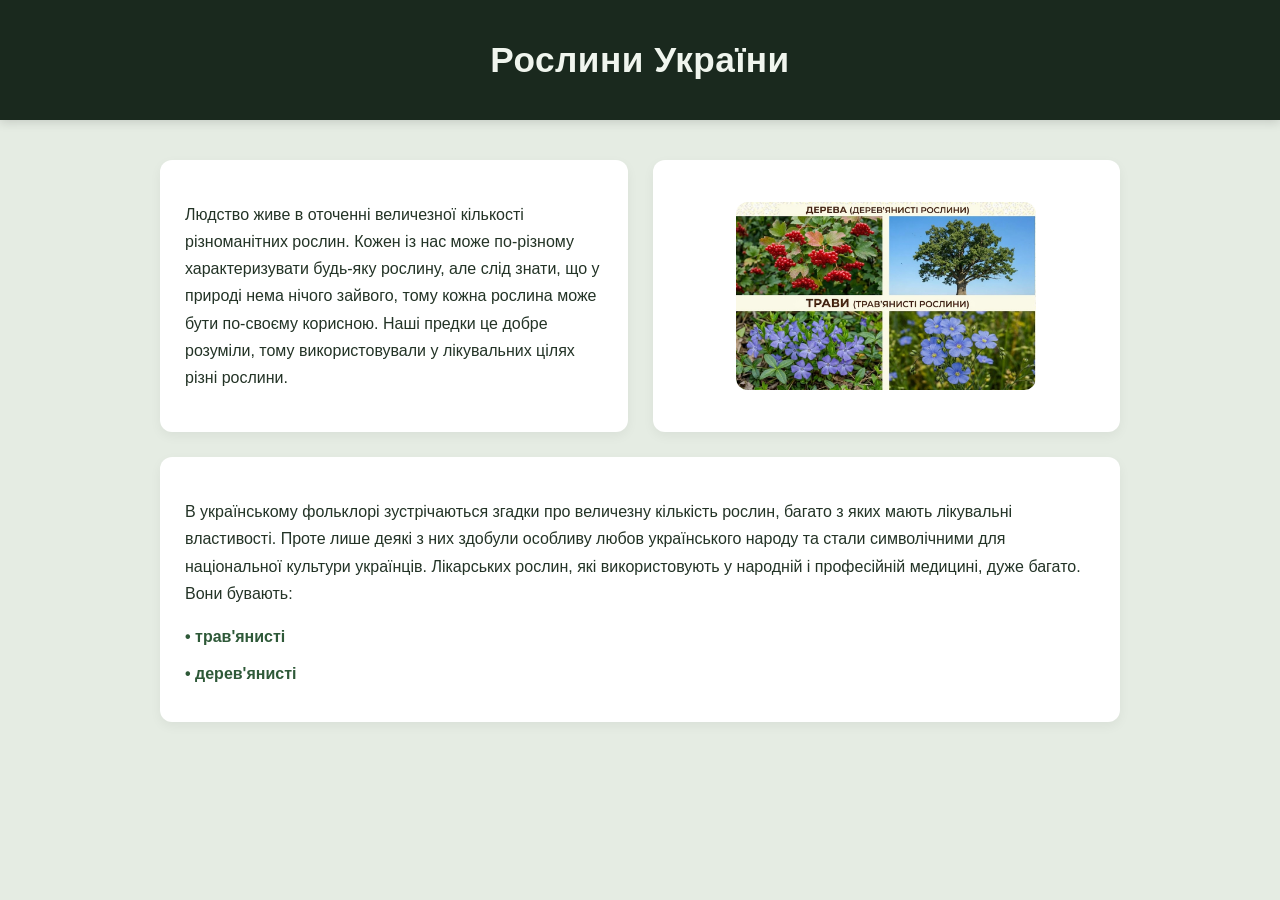
<file: index.html>
<!DOCTYPE html>
<html lang="uk">
<head>
  <meta charset="UTF-8">
  <meta name="viewport" content="width=device-width, initial-scale=1.0">
  <title>Рослини України — Традиції, символи та цілющі властивості</title>
  <meta name="description" content="Інформаційний портал про народні рослини-символи України: дерева, квіти, трави, їхні лікувальні властивості та фольклорне значення.">
  <link rel="canonical" href="https://Maksvpu21.github.io/Rosteni/">
  <link rel="icon" href="img/favicon.png">
  <link rel="stylesheet" href="style/style.css">
  <meta name="google-site-verification" content="NglygcrHvgZUvdUtcjofkumKQ4AO8SLI36NNbws1PNQ" />
  <meta property="og:title" content="Рослини України — Символи та цілющі властивості">
  <meta property="og:description" content="Дерева, квіти та трави в українському фольклорі та народній медицині.">
  <meta property="og:image" content="https://Maksvpu21.github.io/Rosteni/img/karta.jpg">
  <meta property="og:type" content="website">
</head>
<body>

  <header>
    <h1>Рослини України</h1>
  </header>

  <main class="container">
    <section class="content-block">
      <p>Людство живе в оточенні величезної кількості різноманітних рослин. Кожен із нас може по-різному характеризувати будь-яку рослину, але слід знати, що у природі нема нічого зайвого, тому кожна рослина може бути по-своєму корисною. Наші предки це добре розуміли, тому використовували у лікувальних цілях різні рослини.</p>
    </section>

    <section class="content-block image-block">
      <map name="FPMap0">
        <area coords="0,1,299,141" shape="rect" href="dereva.html" title="Дерева">
        <area coords="1,142,299,284" shape="rect" href="kvity.html" title="Квіти">
      </map>
      <img src="img/karta.jpg" width="300" height="285" usemap="#FPMap0" alt="Карта розділів: Дерева та Квіти">
    </section>

    <section class="content-block">
      <p>В українському фольклорі зустрічаються згадки про величезну кількість рослин, багато з яких мають лікувальні властивості. Проте лише деякі з них здобули особливу любов українського народу та стали символічними для національної культури українців. Лікарських рослин, які використовують у народній і професійній медицині, дуже багато. Вони бувають:</p>
      <ul>
        <li><a href="kvity.html" title="Перейти до розділу Квіти">• трав'янисті</a></li>
        <li><a href="dereva.html" title="Перейти до розділу Дерева">• дерев'янисті</a></li>
      </ul>
    </section>
  </main>

</body>
</html>
</file>
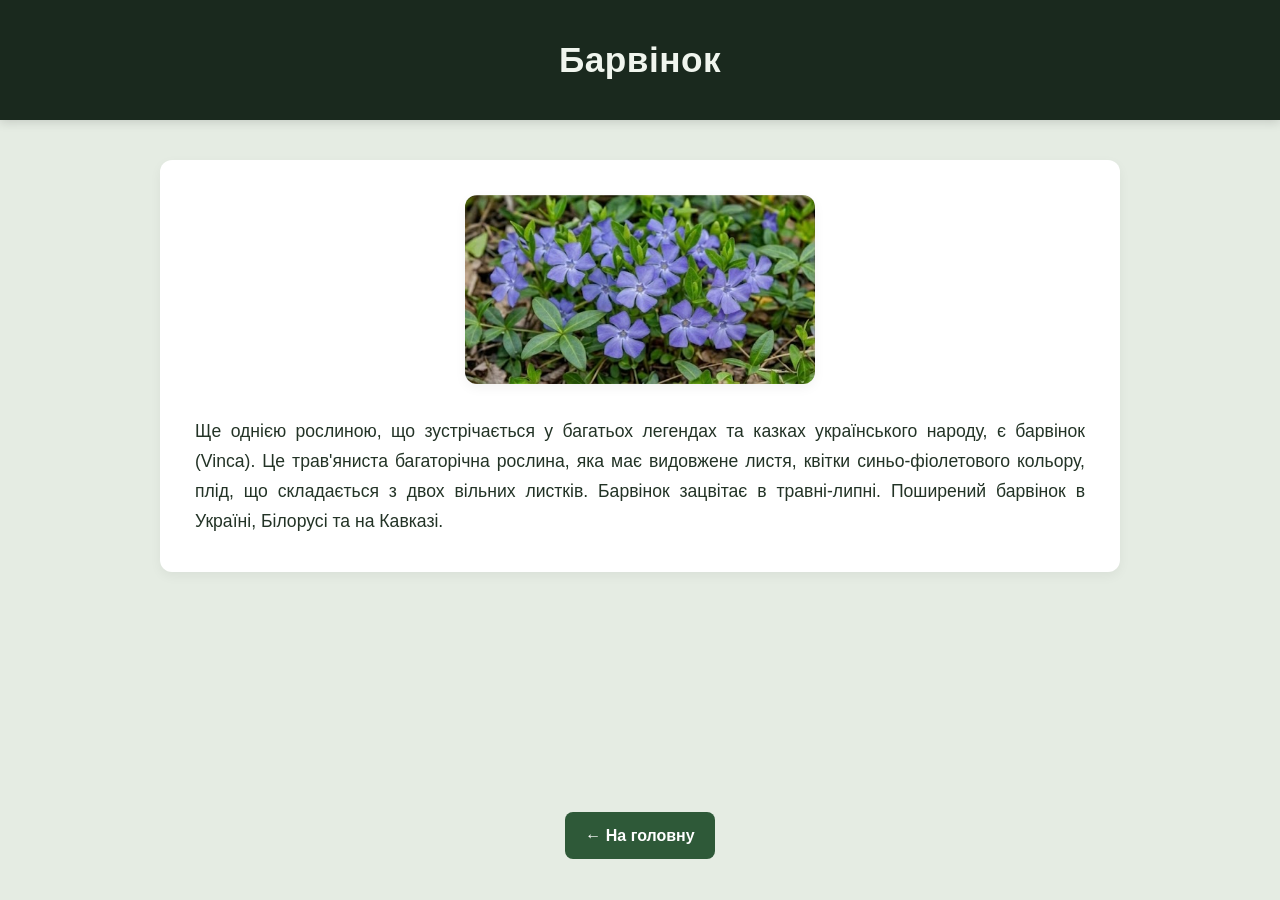
<file: barvinok.html>
<!DOCTYPE html>
<html lang="uk">
<head>
  <meta charset="UTF-8">
  <meta name="viewport" content="width=device-width, initial-scale=1.0">
  <title>Барвінок — Трав'яниста рослина-символ України</title>
  <meta name="description" content="Опис барвінка (Vinca): особливості багаторічної рослини, період цвітіння та значення в українських легендах і казках.">
  <link rel="canonical" href="https://Maksvpu21.github.io/Rosteni/barvinok.html">
  <link rel="icon" href="img/favicon.png">
  <link rel="stylesheet" href="style/style.css">

  <meta property="og:title" content="Барвінок — Легендарна рослина України">
  <meta property="og:description" content="Все про барвінок: опис, час цвітіння та поширення.">
  <meta property="og:image" content="https://Maksvpu21.github.io/Rosteni/img/barvinok.jpg">
  <meta property="og:type" content="article">
</head>
<body>

  <header>
    <h1>Барвінок</h1>
  </header>

  <main class="container-single">
    <div class="article-image">
      <img src="img/barvinok.jpg" alt="Квітка барвінка" width="350" height="350">
    </div>
    <p>Ще однією рослиною, що зустрічається у багатьох легендах та казках українського народу, є барвінок (Vinca). Це трав'яниста багаторічна рослина, яка має видовжене листя, квітки синьо-фіолетового кольору, плід, що складається з двох вільних листків. Барвінок зацвітає в травні-липні. Поширений барвінок в Україні, Білорусі та на Кавказі.</p>
  </main>

  <footer>
    <p><a href="index.html" title="На головну" class="btn-back">← На головну</a></p>
  </footer>

</body>
</html>
</file>
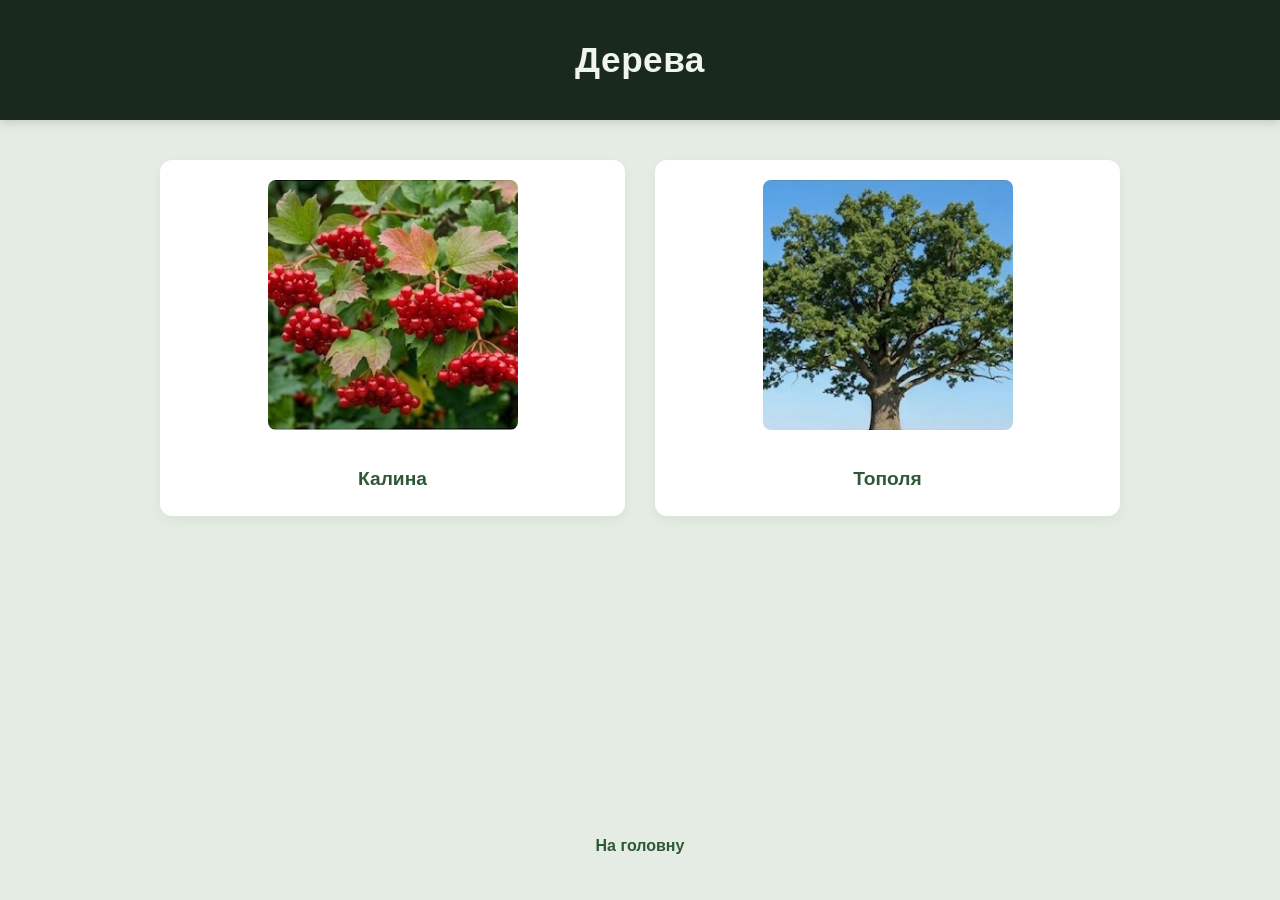
<file: dereva.html>
<!DOCTYPE html>
<html lang="uk">
<head>
  <meta charset="UTF-8">
  <meta name="viewport" content="width=device-width, initial-scale=1.0">
  <title>Дерева України — Калина, Тополя та інші народні символи</title>
  <meta name="description" content="Дерева-символи України. Опис, значення у фольклорі та традиціях калини, тополі та інших дерев'янистих рослин.">
  <link rel="canonical" href="https://Maksvpu21.github.io/Rosteni/dereva.html">
  <link rel="icon" href="img/favicon.png">
  <link rel="stylesheet" href="style/style.css">

  <meta property="og:title" content="Дерева України — Народні символи">
  <meta property="og:description" content="Опис та фольклорне значення дерев'янистих рослин України.">
  <meta property="og:image" content="https://Maksvpu21.github.io/Rosteni/img/kalyna.jpg">
  <meta property="og:type" content="article">
</head>
<body>

  <header>
    <h1>Дерева</h1>
  </header>

  <main class="grid-container">
    <div class="grid-item">
      <a href="kalyna.html" title="Калина">
        <img src="img/kalyna.jpg" width="250" height="250" alt="Кущ калини — символ України">
      </a>
      <p><a href="kalyna.html" title="Калина">Калина</a></p>
    </div>

    <div class="grid-item">
      <a href="topolya.html" title="Тополя">
        <img src="img/topolya.jpg" width="250" height="250" alt="Тополя край поля">
      </a>
      <p><a href="topolya.html" title="Тополя">Тополя</a></p>
    </div>
  </main>

  <footer>
    <p><a href="index.html" title="На головну">На головну</a></p>
  </footer>

</body>
</html>
</file>
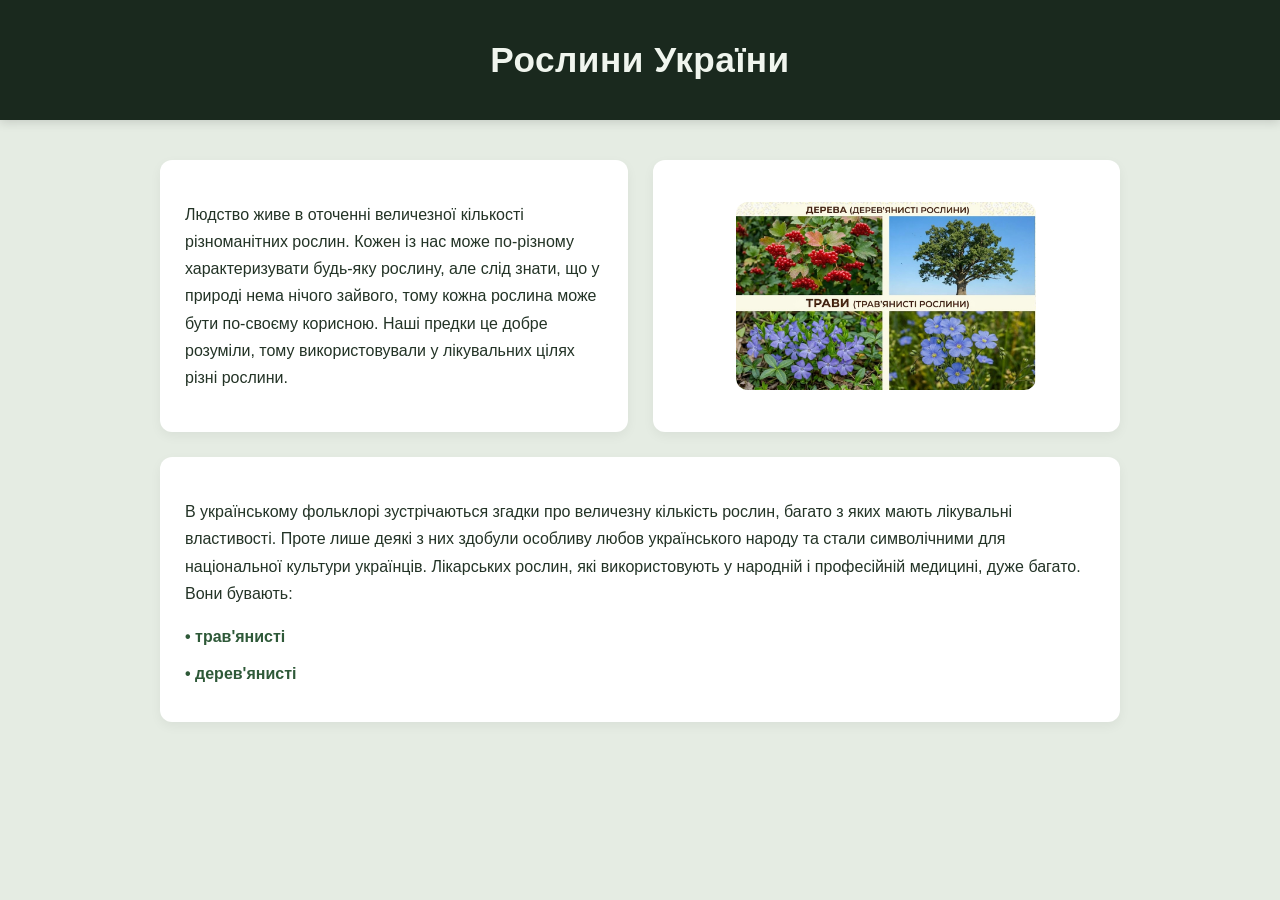
<file: index (2).html>
<!DOCTYPE html>
<html lang="uk">
<head>
  <meta charset="UTF-8">
  <meta name="viewport" content="width=device-width, initial-scale=1.0">
  <title>Рослини України — Традиції, символи та цілющі властивості</title>
  <meta name="description" content="Інформаційний портал про народні рослини-символи України: дерева, квіти, трави, їхні лікувальні властивості та фольклорне значення.">
  <link rel="canonical" href="https://Maksvpu21.github.io/Rosteni/">
  <link rel="icon" href="img/favicon.png">
  <link rel="stylesheet" href="style/style.css">
  <meta name="google-site-verification" content="NglygcrHvgZUvdUtcjofkumKQ4AO8SLI36NNbws1PNQ" />
  <meta property="og:title" content="Рослини України — Символи та цілющі властивості">
  <meta property="og:description" content="Дерева, квіти та трави в українському фольклорі та народній медицині.">
  <meta property="og:image" content="https://Maksvpu21.github.io/Rosteni/img/karta.jpg">
  <meta property="og:type" content="website">
</head>
<body>

  <header>
    <h1>Рослини України</h1>
  </header>

  <main class="container">
    <section class="content-block">
      <p>Людство живе в оточенні величезної кількості різноманітних рослин. Кожен із нас може по-різному характеризувати будь-яку рослину, але слід знати, що у природі нема нічого зайвого, тому кожна рослина може бути по-своєму корисною. Наші предки це добре розуміли, тому використовували у лікувальних цілях різні рослини.</p>
    </section>

    <section class="content-block image-block">
      <map name="FPMap0">
        <area coords="0,1,299,141" shape="rect" href="dereva.html" title="Дерева">
        <area coords="1,142,299,284" shape="rect" href="kvity.html" title="Квіти">
      </map>
      <img src="img/karta.jpg" width="300" height="285" usemap="#FPMap0" alt="Карта розділів: Дерева та Квіти">
    </section>

    <section class="content-block">
      <p>В українському фольклорі зустрічаються згадки про величезну кількість рослин, багато з яких мають лікувальні властивості. Проте лише деякі з них здобули особливу любов українського народу та стали символічними для національної культури українців. Лікарських рослин, які використовують у народній і професійній медицині, дуже багато. Вони бувають:</p>
      <ul>
        <li><a href="kvity.html" title="Перейти до розділу Квіти">• трав'янисті</a></li>
        <li><a href="dereva.html" title="Перейти до розділу Дерева">• дерев'янисті</a></li>
      </ul>
    </section>
  </main>

</body>
</html>
</file>
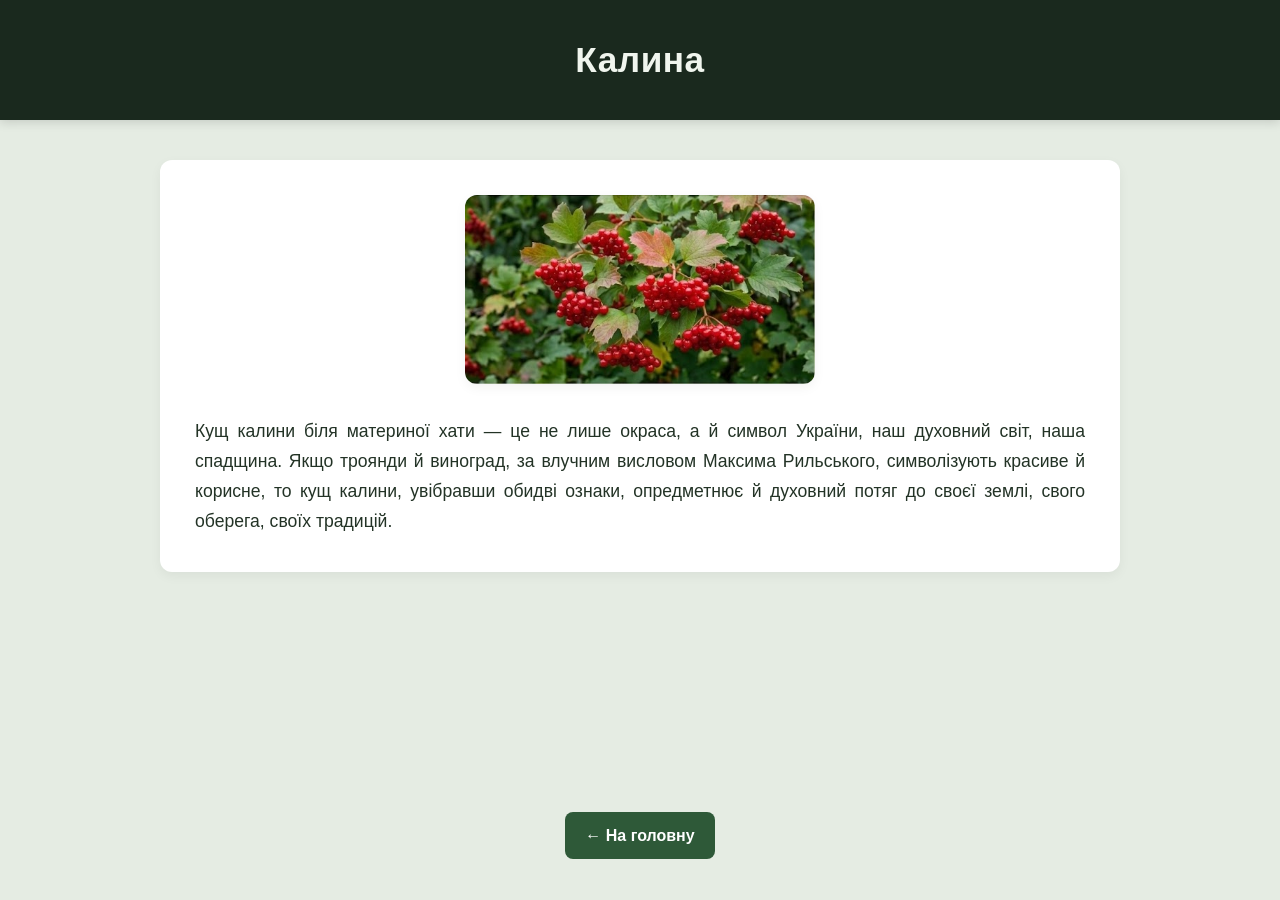
<file: kalyna.html>
<!DOCTYPE html>
<html lang="uk">
<head>
  <meta charset="UTF-8">
  <meta name="viewport" content="width=device-width, initial-scale=1.0">
  <title>Калина — Символ України та духовна спадщина</title>
  <meta name="description" content="Кущ калини як головний символ України, духовний оберіг, символ краси, традицій та любові до рідної землі.">
  <link rel="canonical" href="https://Maksvpu21.github.io/Rosteni/kalyna.html">
  <link rel="icon" href="img/favicon.png">
  <link rel="stylesheet" href="style/style.css">

  <meta property="og:title" content="Калина — Символ України">
  <meta property="og:description" content="Значення куща калини у фольклорі та духовній спадщині українського народу.">
  <meta property="og:image" content="https://Maksvpu21.github.io/Rosteni/img/kalyna.jpg">
  <meta property="og:type" content="article">
</head>
<body>

  <header>
    <h1>Калина</h1>
  </header>

  <main class="container-single">
    <div class="article-image">
      <img src="img/kalyna.jpg" alt="Кущ калини" width="350" height="350">
    </div>
    <p>Кущ калини біля материної хати — це не лише окраса, а й символ України, наш духовний світ, наша спадщина. Якщо троянди й виноград, за влучним висловом Максима Рильського, символізують красиве й корисне, то кущ калини, увібравши обидві ознаки, опредметнює й духовний потяг до своєї землі, свого оберега, своїх традицій.</p>
  </main>

  <footer>
    <p><a href="index.html" title="На головну" class="btn-back">← На головну</a></p>
  </footer>

</body>
</html>
</file>
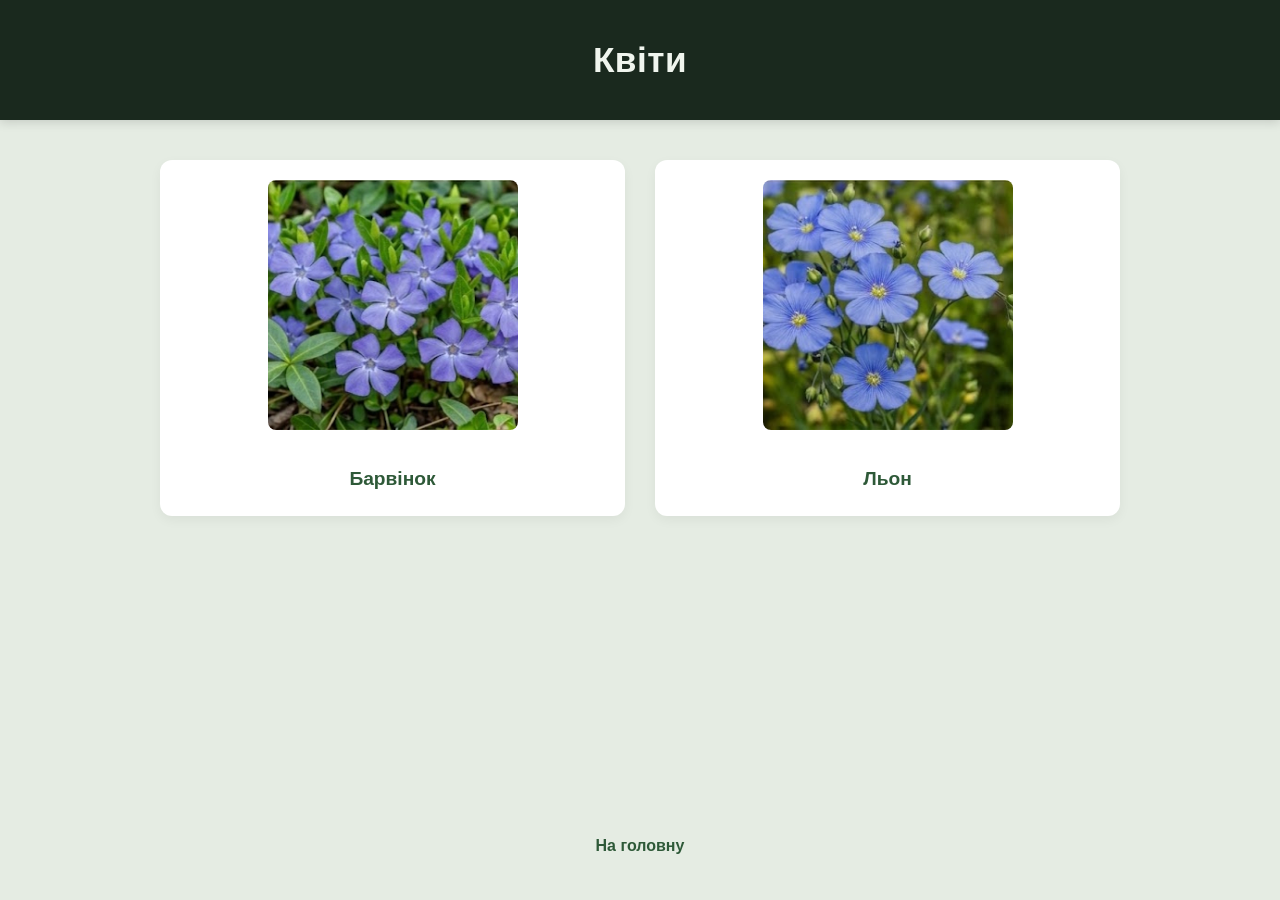
<file: kvity.html>
<!DOCTYPE html>
<html lang="uk">
<head>
  <meta charset="UTF-8">
  <meta name="viewport" content="width=device-width, initial-scale=1.0">
  <title>Квіти та трави України — Барвінок, Льон та їх традиції</title>
  <meta name="description" content="Трав'янисті рослини та квіти України: барвінок, льон, їхнє народне та лікувальне значення.">
  <link rel="canonical" href="https://https://Maksvpu21.github.io/Rosteni/kvity.html">
  <link rel="icon" href="img/favicon.png">
  <link rel="stylesheet" href="style/style.css">

  <meta property="og:title" content="Квіти та трави України">
  <meta property="og:description" content="Трав'янисті рослини України у фольклорі та народній медицині.">
  <meta property="og:image" content="https://https://Maksvpu21.github.io/Rosteni/img/barvinok.jpg">
  <meta property="og:type" content="article">
</head>
<body>

  <header>
    <h1>Квіти</h1>
  </header>

  <main class="grid-container">
    <div class="grid-item">
      <a href="barvinok.html" title="Барвінок">
        <img src="img/barvinok.jpg" width="250" height="250" alt="Квітка барвінка">
      </a>
      <p><a href="barvinok.html" title="Барвінок">Барвінок</a></p>
    </div>

    <div class="grid-item">
      <a href="lyon.html" title="Льон">
        <img src="img/lyon.jpg" width="250" height="250" alt="Цвітіння льону">
      </a>
      <p><a href="lyon.html" title="Льон">Льон</a></p>
    </div>
  </main>

  <footer>
    <p><a href="index.html" title="На головну">На головну</a></p>
  </footer>

</body>
</html>
</file>
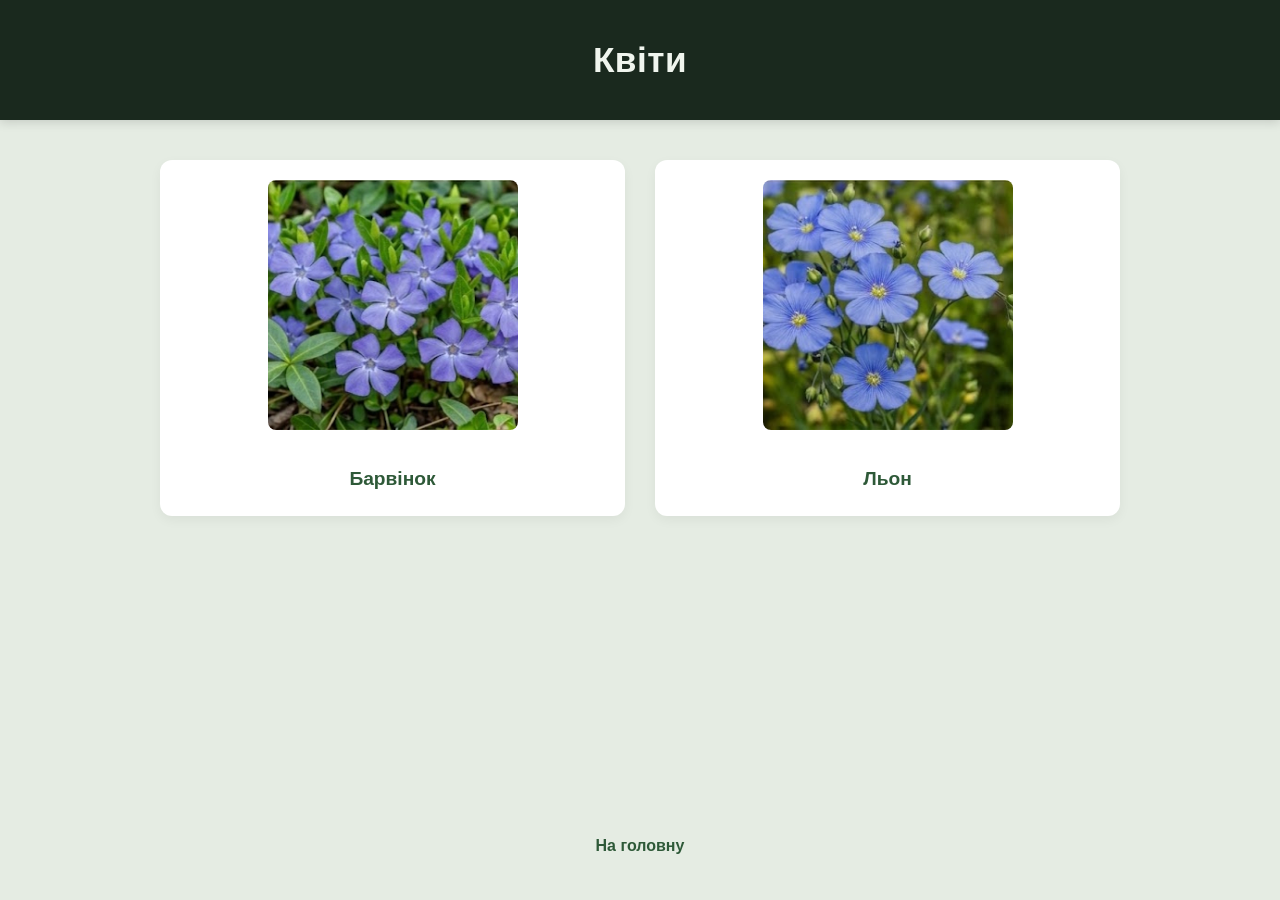
<file: lyon.html>
<!DOCTYPE html>
<html lang="uk">
<head>
  <meta charset="UTF-8">
  <meta name="viewport" content="width=device-width, initial-scale=1.0">
  <title>Квіти та трави України — Барвінок, Льон та їх традиції</title>
  <meta name="description" content="Трав'янисті рослини та квіти України: барвінок, льон, їхнє народне та лікувальне значення.">
  <link rel="canonical" href="https://Maksvpu21.github.io/Rosteni/kvity.html">
  <link rel="icon" href="img/favicon.png">
  <link rel="stylesheet" href="style/style.css">

  <meta property="og:title" content="Квіти та трави України">
  <meta property="og:description" content="Трав'янисті рослини України у фольклорі та народній медицині.">
  <meta property="og:image" content="https://Maksvpu21.github.io/Rosteni/img/barvinok.jpg">
  <meta property="og:type" content="article">
</head>
<body>

  <header>
    <h1>Квіти</h1>
  </header>

  <main class="grid-container">
    <div class="grid-item">
      <a href="barvinok.html" title="Барвінок">
        <img src="img/barvinok.jpg" width="250" height="250" alt="Квітка барвінка">
      </a>
      <p><a href="barvinok.html" title="Барвінок">Барвінок</a></p>
    </div>

    <div class="grid-item">
      <a href="lyon.html" title="Льон">
        <img src="img/lyon.jpg" width="250" height="250" alt="Цвітіння льону">
      </a>
      <p><a href="lyon.html" title="Льон">Льон</a></p>
    </div>
  </main>

  <footer>
    <p><a href="index.html" title="На головну">На головну</a></p>
  </footer>

</body>
</html>
</file>
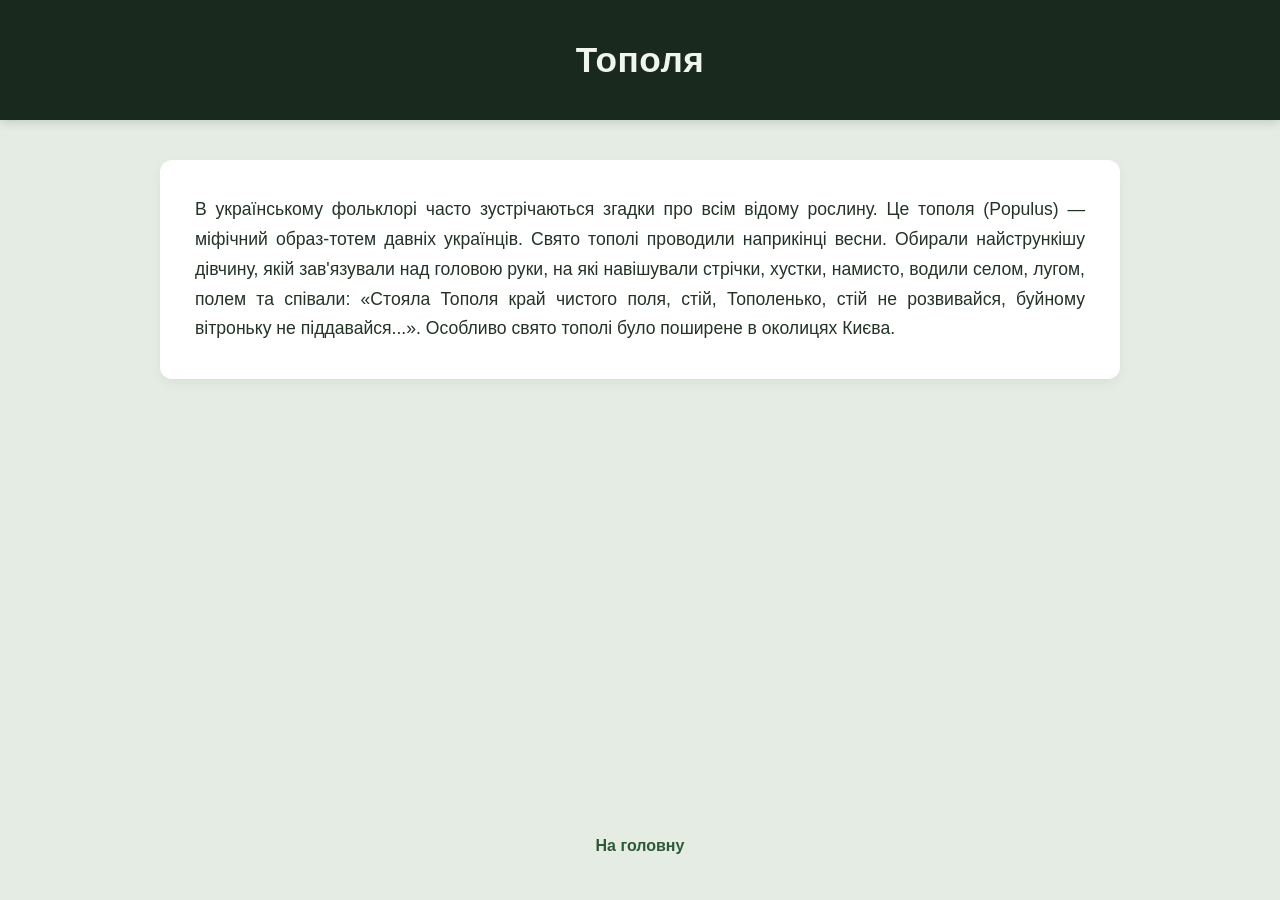
<file: topolya.html>
<!DOCTYPE html>
<html lang="uk">
<head>
  <meta charset="UTF-8">
  <meta name="viewport" content="width=device-width, initial-scale=1.0">
  <title>Тополя — Міфічний образ-тотем в українському фольклорі</title>
  <meta name="description" content="Образ тополі (Populus) у давніх українських обрядах, традиції свята тополі біля Києва та фольклорні згадки.">
  <link rel="canonical" href="https://Maksvpu21.github.io/Rosteni/topolya.html">
  <link rel="icon" href="img/favicon.png">
  <link rel="stylesheet" href="style/style.css">

  <meta property="og:title" content="Тополя — Дерево-тотем">
  <meta property="og:description" content="Міфічний образ тополі та весняні обряди в українській культурі.">
  <meta property="og:image" content="https://Maksvpu21.github.io/Rosteni/img/topolya.jpg">
  <meta property="og:type" content="article">
</head>
<body>

  <header>
    <h1>Тополя</h1>
  </header>

  <main class="container-single">
    <p>В українському фольклорі часто зустрічаються згадки про всім відому рослину. Це тополя (Populus) — міфічний образ-тотем давніх українців. Свято тополі проводили наприкінці весни. Обирали найстрункішу дівчину, якій зав'язували над головою руки, на які навішували стрічки, хустки, намисто, водили селом, лугом, полем та співали: «Стояла Тополя край чистого поля, стій, Тополенько, стій не розвивайся, буйному вітроньку не піддавайся...». Особливо свято тополі було поширене в околицях Києва.</p>
  </main>

  <footer>
    <p><a href="index.html" title="На головну">На головну</a></p>
  </footer>

</body>
</html>
</file>
<file: style/style.css>
:root {
  --bg-color: #e5ece3;
  --text-color: #233326;
  --header-bg: #1a291e;
  --header-text: #f0f5ee;
  --card-bg: #ffffff;
  --accent-color: #2e5938;
  --accent-hover: #1e3d25;
  --shadow-sm: 0 4px 12px rgba(0, 0, 0, 0.05);
  --shadow-hover: 0 8px 24px rgba(0, 0, 0, 0.12);
  --radius: 12px;
}

body {
  font-family: 'Segoe UI', Roboto, Helvetica, Arial, sans-serif;
  margin: 0;
  padding: 0;
  background-color: var(--bg-color);
  color: var(--text-color);
  line-height: 1.7;
  display: flex;
  flex-direction: column;
  min-height: 100vh;
}

header {
  background-color: var(--header-bg);
  color: var(--header-text);
  padding: 30px 20px;
  text-align: center;
  box-shadow: 0 2px 10px rgba(0, 0, 0, 0.15);
}

header h1 {
  margin: 0;
  font-size: 2.2rem;
  font-weight: 600;
  letter-spacing: 0.5px;
}

.container,
.grid-container,
.container-single {
  width: 90%;
  max-width: 960px;
  margin: 40px auto;
  box-sizing: border-box;
}

.container {
  display: flex;
  flex-wrap: wrap;
  gap: 25px;
  justify-content: center;
}

.content-block {
  flex: 1 1 300px;
  background: var(--card-bg);
  padding: 25px;
  border-radius: var(--radius);
  box-shadow: var(--shadow-sm);
  transition: transform 0.2s ease, box-shadow 0.2s ease;
}

.content-block:hover {
  transform: translateY(-2px);
  box-shadow: var(--shadow-hover);
}

.image-block {
  text-align: center;
  display: flex;
  justify-content: center;
  align-items: center;
}

.image-block img {
  max-width: 100%;
  height: auto;
  border-radius: var(--radius);
}

.grid-container {
  display: grid;
  grid-template-columns: repeat(auto-fit, minmax(260px, 1fr));
  gap: 30px;
}

.grid-item {
  background: var(--card-bg);
  padding: 20px;
  border-radius: var(--radius);
  text-align: center;
  box-shadow: var(--shadow-sm);
  transition: transform 0.3s ease, box-shadow 0.3s ease;
}

.grid-item:hover {
  transform: translateY(-5px);
  box-shadow: var(--shadow-hover);
}

.grid-item img {
  width: 100%;
  max-width: 250px;
  height: 250px;
  object-fit: cover;
  border-radius: calc(var(--radius) - 4px);
  margin-bottom: 15px;
}

.grid-item p {
  margin: 10px 0 0;
  font-size: 1.2rem;
  font-weight: 600;
}

.container-single {
  background: var(--card-bg);
  padding: 35px;
  border-radius: var(--radius);
  box-shadow: var(--shadow-sm);
}

.article-image {
  text-align: center;
  margin-bottom: 25px;
}

.article-image img {
  max-width: 100%;
  height: auto;
  border-radius: var(--radius);
  box-shadow: var(--shadow-sm);
}

.container-single p {
  font-size: 1.1rem;
  margin: 0;
  text-align: justify;
}

ul {
  list-style: none;
  padding: 0;
  margin: 15px 0 0;
}

ul li {
  margin-bottom: 10px;
}

a {
  color: var(--accent-color);
  text-decoration: none;
  font-weight: 600;
  transition: color 0.2s ease;
}

a:hover {
  color: var(--accent-hover);
  text-decoration: underline;
}

.btn-back {
  display: inline-block;
  background-color: var(--accent-color);
  color: #ffffff;
  padding: 10px 20px;
  border-radius: 8px;
  text-decoration: none;
  transition: background-color 0.2s ease, transform 0.2s ease;
}

.btn-back:hover {
  background-color: var(--accent-hover);
  color: #ffffff;
  text-decoration: none;
  transform: translateY(-1px);
}

footer {
  margin-top: auto;
  padding: 25px 20px;
  text-align: center;
}
</file>
